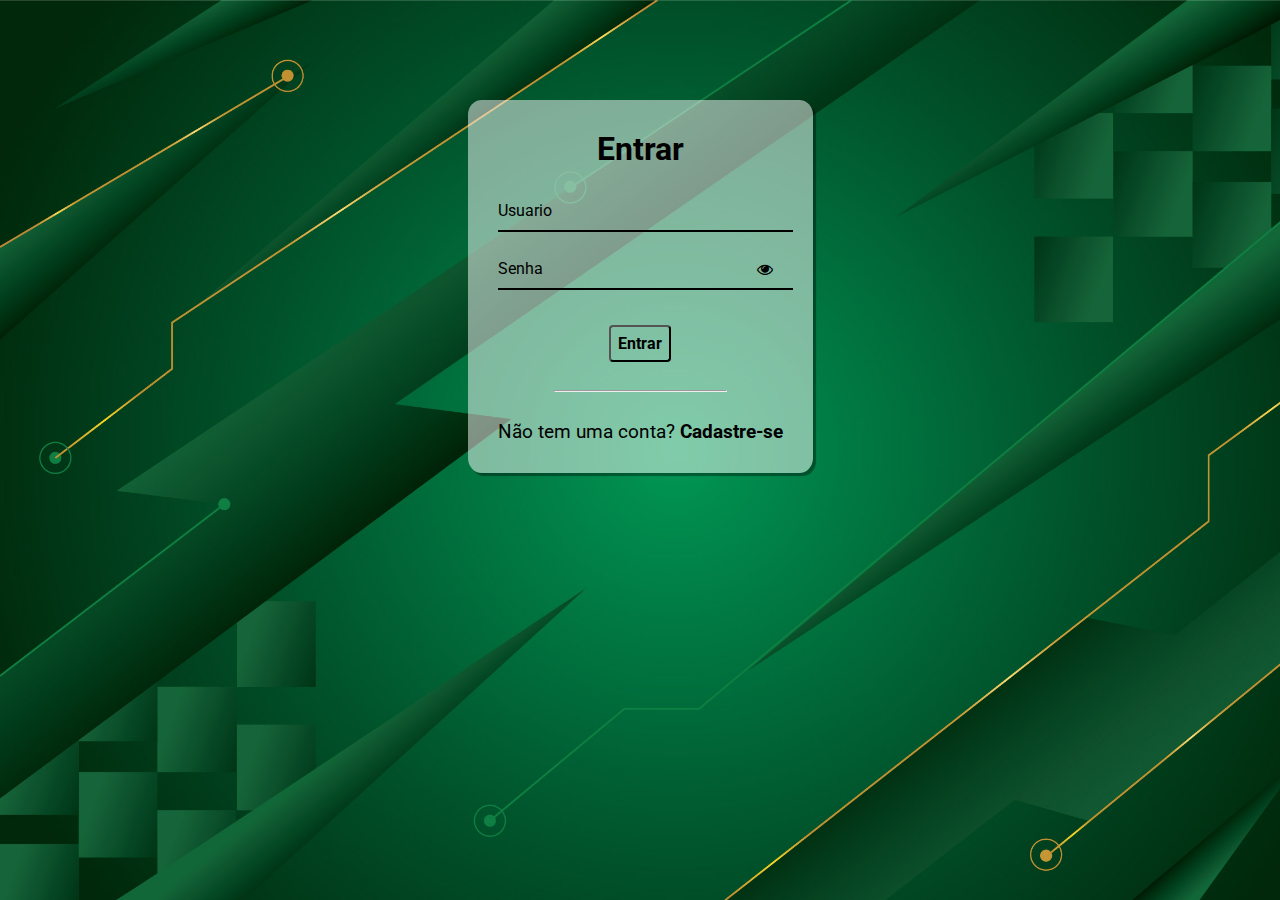
<file: index.html>
<!DOCTYPE html>
<html lang="pt-br">
<head>
    <meta charset="UTF-8">
    <meta name="viewport" content="width=device-width, initial-scale=1.0">
    <title>home</title>
</head>
<body>
    <h1 id="logado"></h1>

    <button onclick="sair() ">Sair</button>

    <script src="./assets/js/index.js"></script>
</body>
</html>
</file>
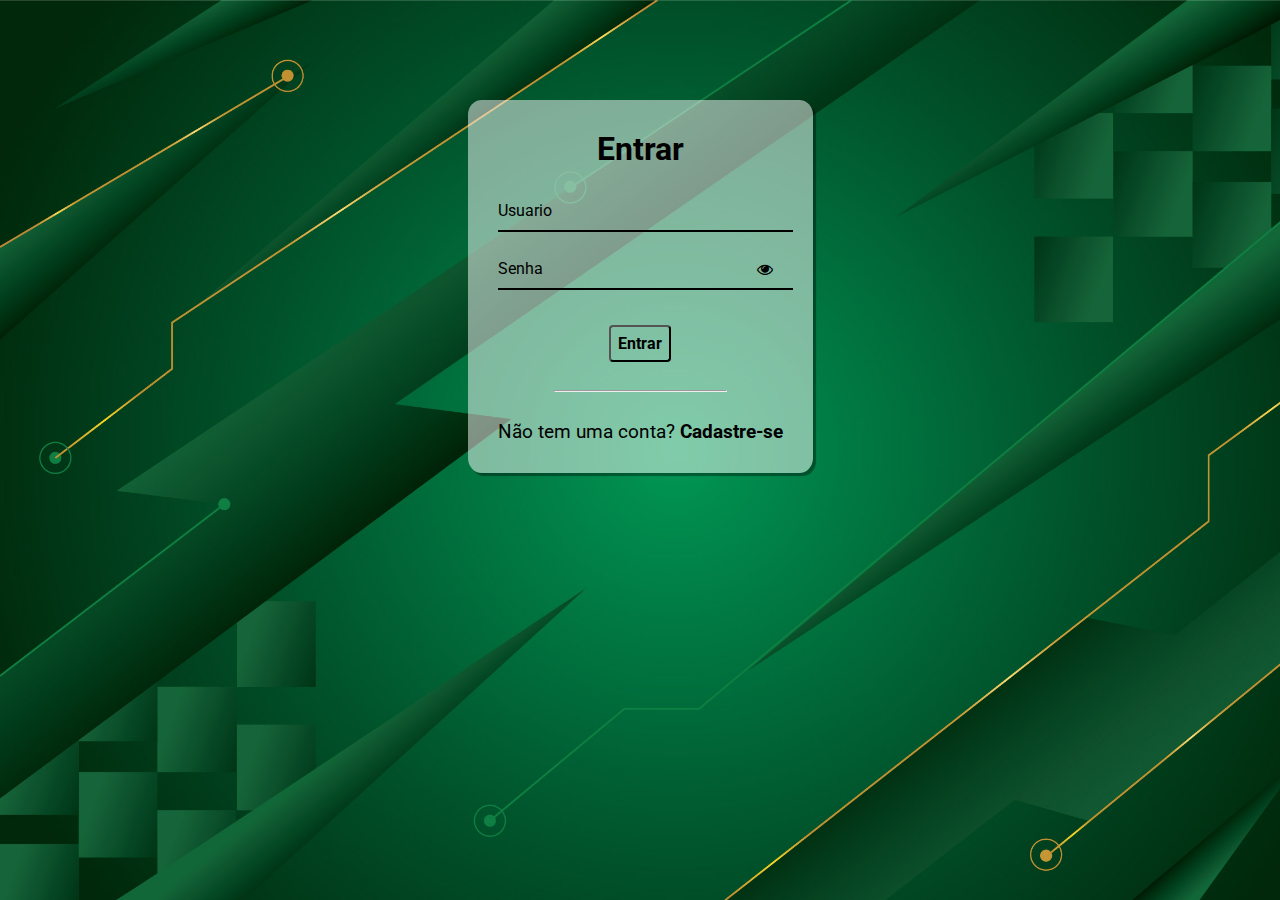
<file: assets/html/signin.html>
<!DOCTYPE html>
<html lang="pt-br">
<head>
    <meta charset="UTF-8">
    <meta name="viewport" content="width=device-width, initial-scale=1.0">
    <link rel="stylesheet" href="https://stackpath.bootstrapcdn.com/font-awesome/4.7.0/css/font-awesome.min.css">  
    <link rel="stylesheet" href="../css/signin.css">
    <title>Sign-in</title>
</head>
<body>
    <div class='container'>
        <div class='card'>
          <h1> Entrar </h1>
          
          <div id='msgError'></div>
          
          <div class='label-float'>
            <input type='text' id='usuario' paceholder='' required>
            <label id='userLabel' for='usuario'>Usuario</label>
          </div>
          
          <div class='label-float'>
            <input type='password' id='senha' paceholder='' required>
            <label id='senhaLabel' for='senha'>Senha</label>
            <i class="fa fa-eye" aria-hidden="true"></i>
          </div>
          
          <div class='justify-center'>
            <button onclick='entrar()'>Entrar</button>
          </div>
          
          <div class='justify-center'>
            <hr>
          </div>
          
          <p> Não tem uma conta?
            <a href="../html/signup.html"> Cadastre-se </a>
          </p>
          
        </div>
        </div>

        <script src="../js/signin.js"></script>
</body>
</html>
</file>
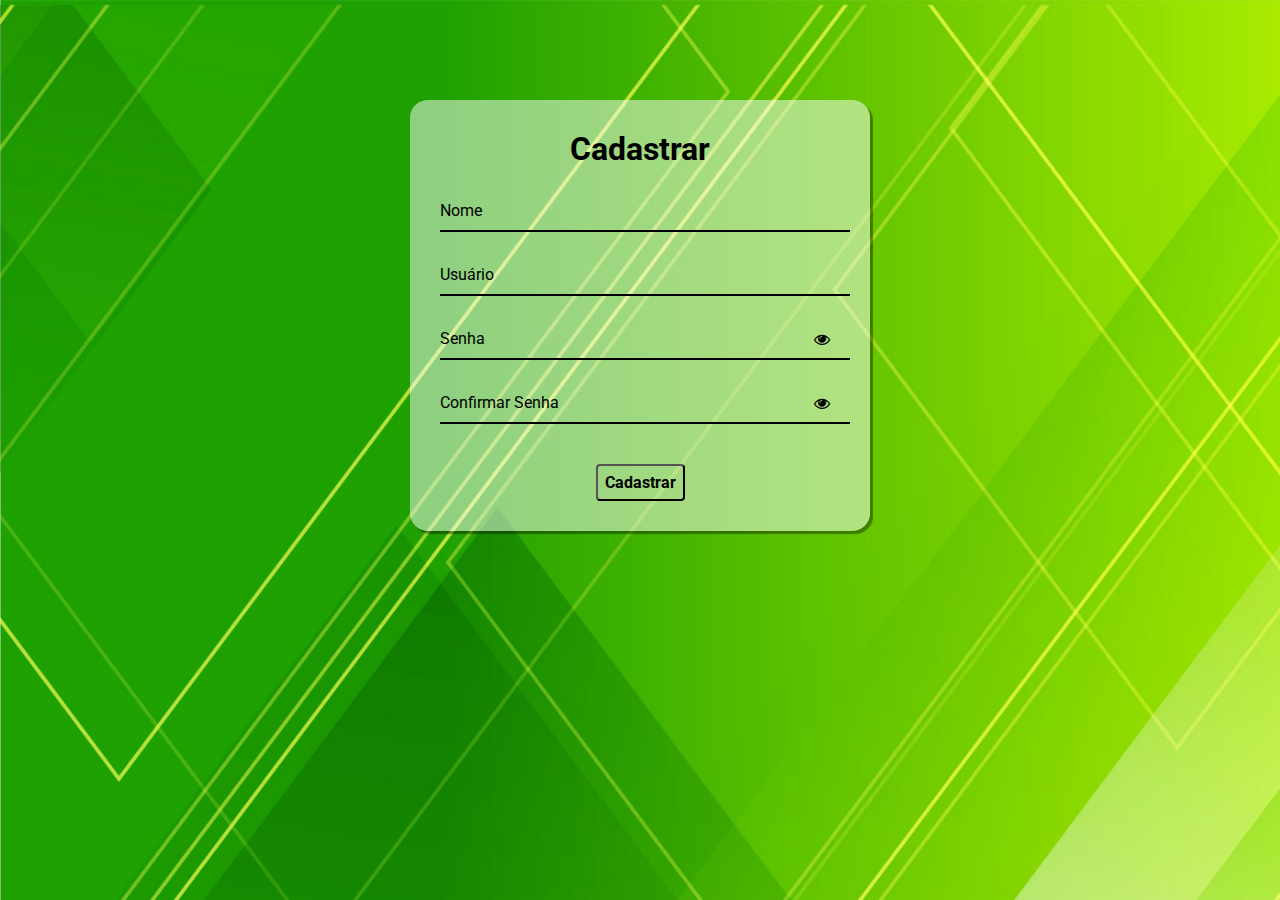
<file: assets/html/signup.html>
<!DOCTYPE html>
<html lang="pt-br">
<head>
    <meta charset="UTF-8">
    <meta name="viewport" content="width=device-width, initial-scale=1.0">
    <link rel="stylesheet" href="https://stackpath.bootstrapcdn.com/font-awesome/4.7.0/css/font-awesome.min.css">
    <link rel="stylesheet" href="../css/signup.css">
    <title>Sing-up</title>
</head>
<body>
    <div class='container'>
        <div class='card'>
          <h1> Cadastrar </h1>
          
          <div id='msgError'></div>
          <div id='msgSuccess'></div>
          
                  <div class="label-float">
                     <input type="text" id="nome" placeholder=" " required>
                     <label id="labelNome" for="nome">Nome</label>
                  </div>
      
                  <div class="label-float">
                     <input type="text" id="usuario" placeholder=" " required>
                     <label id="labelUsuario" for="usuario">Usuário</label>
                  </div>
                  
                  <div class="label-float">
                     <input type="password" id="senha" placeholder=" " required>
                     <label id="labelSenha" for="senha">Senha</label>
                     <i id="verSenha" class="fa fa-eye" aria-hidden="true"></i>
                     
                  </div>
      
                  <div class="label-float">
                     <input type="password" id="confirmSenha" placeholder=" " required>
                     <label id="labelConfirmSenha" for="confirmSenha">Confirmar Senha</label>
                     <i id="verConfirmSenha" class="fa fa-eye" aria-hidden="true"></i>
                  </div>
                  
                  <div class='justify-center'>
                     <button onclick='cadastrar()'>Cadastrar</button>
                  </div>
      
          
        </div>
        </div>

    <script src="../js/signup.js"></script>
</body>
</html>
</file>
<file: assets/css/signin.css>
@import url('https://fonts.googleapis.com/css2?family=Roboto:ital,wght@0,100;0,300;0,400;0,500;0,700;0,900;1,100;1,300;1,400;1,500;1,700;1,900&display=swap');

* {
  margin: 0;
  padding: 0;
  font-family: 'Roboto', sans-serif;
}

body {
  background-image: url("../images/login.jpg");
  background-repeat: no-repeat;
  background-size: cover;
  background-attachment: fixed
  
}

.container {
  display: flex;
  justify-content: center;
  width: 100%;
  margin-top: 100px;
}

.card {
  background-color: #ffffff80;
  padding: 30px;
  border-radius: 4%;
  box-shadow: 3px 3px 1px 0px #00000060
}

h1{
  text-align: center;
  margin-bottom: 20px;
  color: #000000
}

.label-float input{
  width: 100%;
  padding: 5px 5px;
  display: inline-block;
  border: 0;
  border-bottom: 2px solid #000000;
  background-color: transparent;
  outline: none;
  min-width: 180px;
  font-size: 16px;
  transition: all .3s ease-out;
  border-radius: 0;
  
}

.label-float{
  position: relative;
  padding-top: 13px;
  margin-top: 5%;
  margin-bottom: 5%;
}

.label-float input:focus{
  border-bottom: 2px solid #000000;
}

.label-float label{
  color: #000000;
  pointer-event: none;
  position: absolute;
  top: 0;
  left: 0;
  margin-top: 13px;
  transition: all .3s ease-out;
}

.label-float input:focus + label,
.label-float input:valid + label{
  font-size: 13px;
  margin-top: 0;
  color: #000000
}

button{
  background-color: transparent;
  border-color: #000000;
  color: #000000;
  padding: 7px;
  font-weight: bold;
  font-size: 12pt;
  margin-top: 20px;
  border-radius: 4px;
  cursor: pointer;
  outline: none;
  transition: all .4s ease-out;
}

button:hover{
  background-color: #ffffff;
  color: #000000;
}

.justify-center{
  display: flex;
  justify-content: center;
}

hr{
  margin-top: 10%;
  margin-bottom: 10%;
  width: 60%;
}

p{
  color: #000000;
  font-size: 14pt;
  text-align: center;
}

a{
  color: #000000;
  font-weight: bold;
  text-decoration: none;
  transition: all .3s ease-out;
}

a:hover{
  color: #000000;
}

.fa-eye{
  position: absolute;
  top: 15px;
  right: 10px;
  cursor: pointer;
  color: #000000;
}

 #msgError{
  text-align: center;
  color: #ff0000;
  padding: 10px;
  border-radius: 4px;
  display: none;
}
</file>
<file: assets/css/signup.css>
@import url('https://fonts.googleapis.com/css2?family=Roboto:ital,wght@0,100;0,300;0,400;0,500;0,700;0,900;1,100;1,300;1,400;1,500;1,700;1,900&display=swap');

* {
  margin: 0;
  padding: 0;
  font-family: 'Roboto', sans-serif;
}

body {
  background-image: url("../images/cadastro.jpg");
  background-repeat: no-repeat;
  background-size: cover;
  background-attachment: fixed
  
}

.container {
  display: flex;
  justify-content: center;
  width: 100%;
  margin-top: 100px;
}

.card {
  background-color: #ffffff80;
  padding: 30px;
  border-radius: 4%;
  box-shadow: 3px 3px 1px 0px #00000060;
  width: 400px;
}

h1{
  text-align: center;
  margin-bottom: 20px;
  color: #000000
}

.label-float input{
  width: 100%;
  padding: 5px 5px;
  display: inline-block;
  border: 0;
  border-bottom: 2px solid #000000;
  background-color: transparent;
  outline: none;
  min-width: 180px;
  font-size: 16px;
  transition: all .3s ease-out;
  border-radius: 0;
  
}

.label-float{
  position: relative;
  padding-top: 13px;
  margin-top: 5%;
  margin-bottom: 5%;
}

.label-float input:focus{
  border-bottom: 2px solid #000000;
}

.label-float label{
  color: #000000;
  pointer-event: none;
  position: absolute;
  top: 0;
  left: 0;
  margin-top: 13px;
  transition: all .3s ease-out;
}

.label-float input:focus + label,
.label-float input:valid + label{
  font-size: 13px;
  margin-top: 0;
  color: #000000
}

button{
  background-color: transparent;
  border-color: #000000;
  color: #000000;
  padding: 7px;
  font-weight: bold;
  font-size: 12pt;
  margin-top: 20px;
  border-radius: 4px;
  cursor: pointer;
  outline: none;
  transition: all .4s ease-out;
}

button:hover{
  background-color: #000000;
  color: #fff;
}

.justify-center{
  display: flex;
  justify-content: center;
}

.fa-eye{
  position: absolute;
  top: 15px;
  right: 10px;
  cursor: pointer;
  color: #000000;
}

#msgError{
  text-align: center;
  color: #ff0000;
  background-color: #ffbbbb;
  padding: 10px;
  border-radius: 4px;
  display: none;
}

#msgSuccess{
  text-align: center;
  color: #00bb00;
  background-color: #bbffbe;
  padding: 10px;
  border-radius: 4px;
  display: none;
}
</file>
